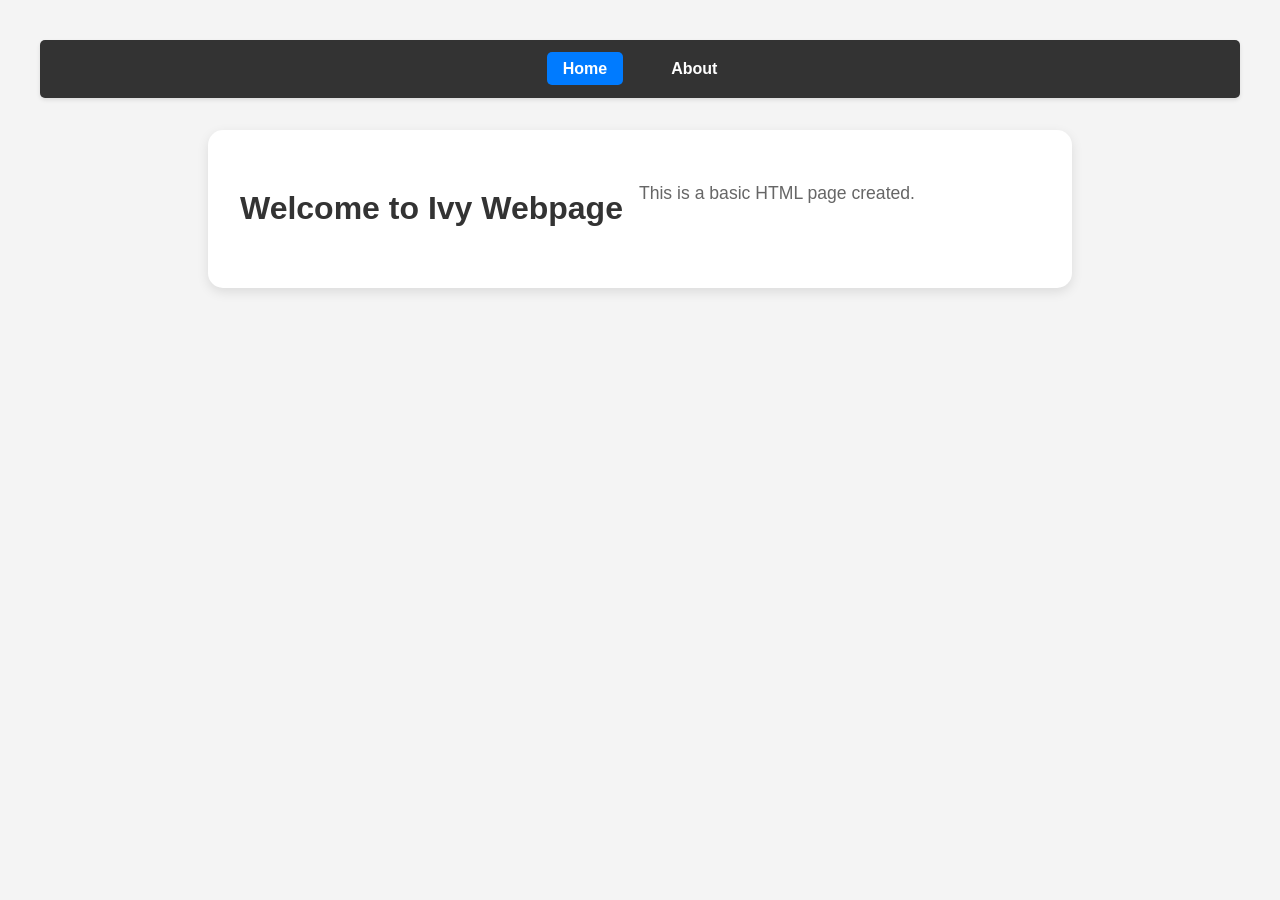
<file: index.html>
<!DOCTYPE html>
<html lang="en">
<head>
    <meta charset="UTF-8">
    <meta name="viewport" content="width=device-width, initial-scale=1.0">
    <title>Simple Webpage</title>
    <link rel="stylesheet" href="style.css">
</head>
<body>
    <nav>
        <ul>
            <li><a href="index.html" class="active">Home</a></li>
            <li><a href="about.html">About</a></li>
        </ul>
    </nav>
    <div class="container">
        <h1>Welcome to Ivy Webpage</h1>
        <p>This is a basic HTML page created.</p>
    </div>
</body>
</html>
</file>
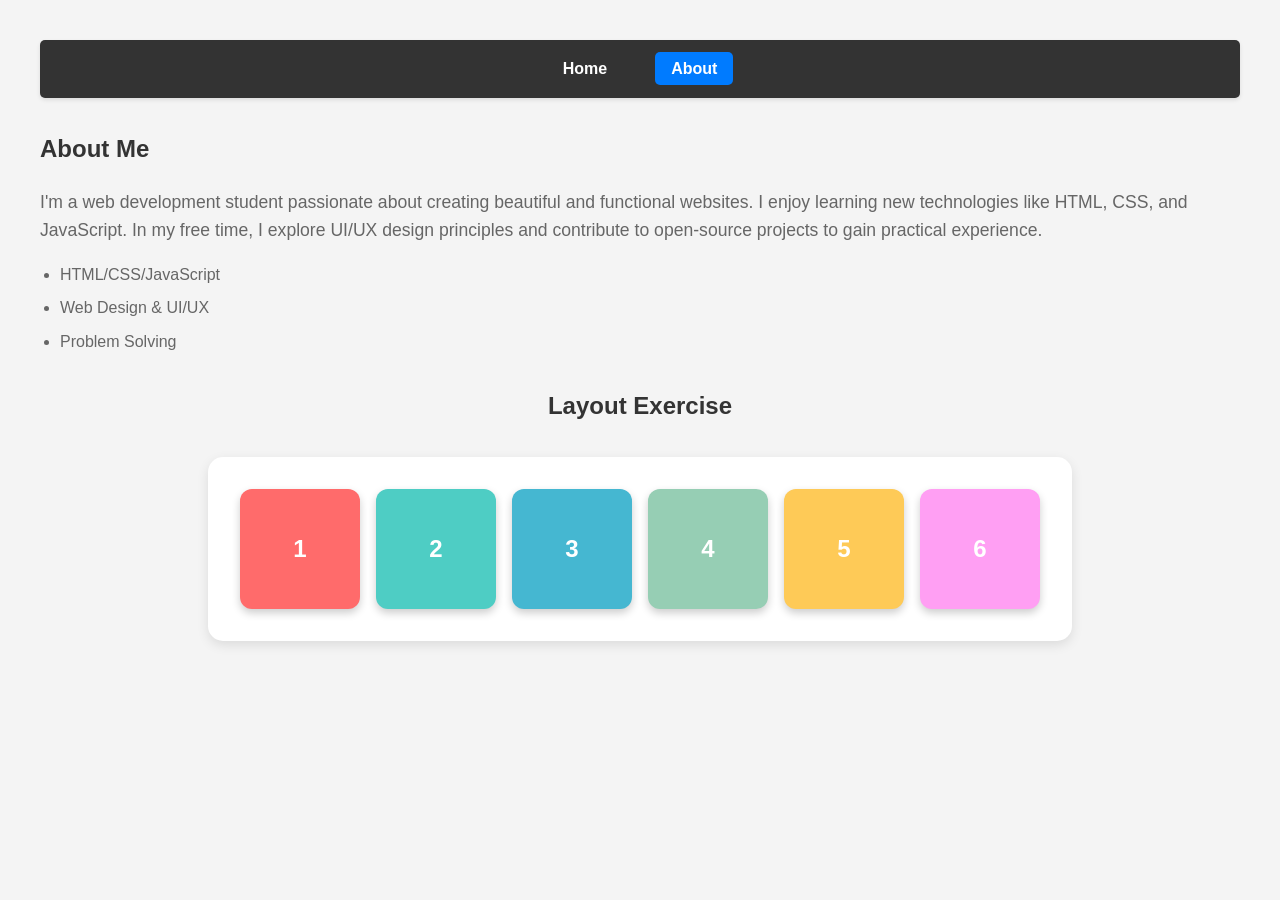
<file: about.html>
<!DOCTYPE html>
<html lang="en">
<head>
    <meta charset="UTF-8">
    <meta name="viewport" content="width=device-width, initial-scale=1.0">
    <title>About Me</title>
    <link rel="stylesheet" href="style.css">
</head>
<body>
    <nav>
        <ul>
            <li><a href="index.html">Home</a></li>
            <li><a href="about.html" class="active">About</a></li>
        </ul>
    </nav>

    <section class="about-section">
        <h2>About Me</h2>
        <p>I'm a web development student passionate about creating beautiful and functional websites. I enjoy learning new technologies like HTML, CSS, and JavaScript. In my free time, I explore UI/UX design principles and contribute to open-source projects to gain practical experience.</p>
        <ul>
            <li>HTML/CSS/JavaScript</li>
            <li>Web Design & UI/UX</li>
            <li>Problem Solving</li>
        </ul>
    </section>

    <section>
        <h2 class="layout-heading">Layout Exercise</h2>
        <div class="container">
            <div class="box box1">1</div>
            <div class="box box2">2</div>
            <div class="box box3">3</div>
            <div class="box box4">4</div>
            <div class="box box5">5</div>
            <div class="box box6">6</div>
        </div>
    </section>
</body>
</html>
</file>
<file: style.css>
/* Global Styles */
body {
    font-family: Arial, sans-serif;
    margin: 40px;
    background-color: #f4f4f4;
    line-height: 1.6;
}

/* Navigation */
nav {
    background-color: #333;
    padding: 1rem;
    margin-bottom: 2rem;
    border-radius: 5px;
    box-shadow: 0 2px 4px rgba(0,0,0,0.1);
}

nav ul {
    display: flex;
    list-style: none;
    margin: 0;
    padding: 0;
    justify-content: center;
    gap: 2rem;
}

nav a {
    color: white;
    text-decoration: none;
    padding: 0.5rem 1rem;
    border-radius: 5px;
    font-weight: bold;
    transition: all 0.3s ease;
}

nav a:hover {
    background-color: #555;
    transform: translateY(-2px);
    box-shadow: 0 4px 8px rgba(0,0,0,0.2);
}

nav a.active {
    background-color: #007bff;
}

/* Headings and Text */
h1, h2 {
    color: #333;
}

p {
    color: #666;
    font-size: 1.1rem;
}

/* About Section */
.about-section ul {
    list-style: disc;
    padding-left: 20px;
    color: #666;
}

.about-section li {
    margin-bottom: 0.5rem;
}

/* Layout Exercise */
.layout-heading {
    text-align: center;
    margin: 2rem 0;
    color: #333;
}

.container {
    max-width: 800px;
    margin: 0 auto;
    display: flex;
    flex-wrap: wrap;
    gap: 1rem;
    padding: 2rem;
    background: white;
    border-radius: 15px;
    box-shadow: 0 4px 12px rgba(0,0,0,0.1);
}

.box {
    width: 120px;
    height: 120px;
    display: flex;
    align-items: center;
    justify-content: center;
    color: white;
    font-weight: bold;
    font-size: 1.5rem;
    border-radius: 12px;
    box-shadow: 0 4px 8px rgba(0,0,0,0.2);
    transition: all 0.3s ease;
    cursor: pointer;
}

.box:hover {
    transform: scale(1.05);
    box-shadow: 0 8px 20px rgba(0,0,0,0.3);
}

/* Colored Boxes */
.box1 { background: #ff6b6b; }
.box2 { background: #4ecdc4; }
.box3 { background: #45b7d1; }
.box4 { background: #96ceb4; }
.box5 { background: #feca57; }
.box6 { background: #ff9ff3; }
</file>
